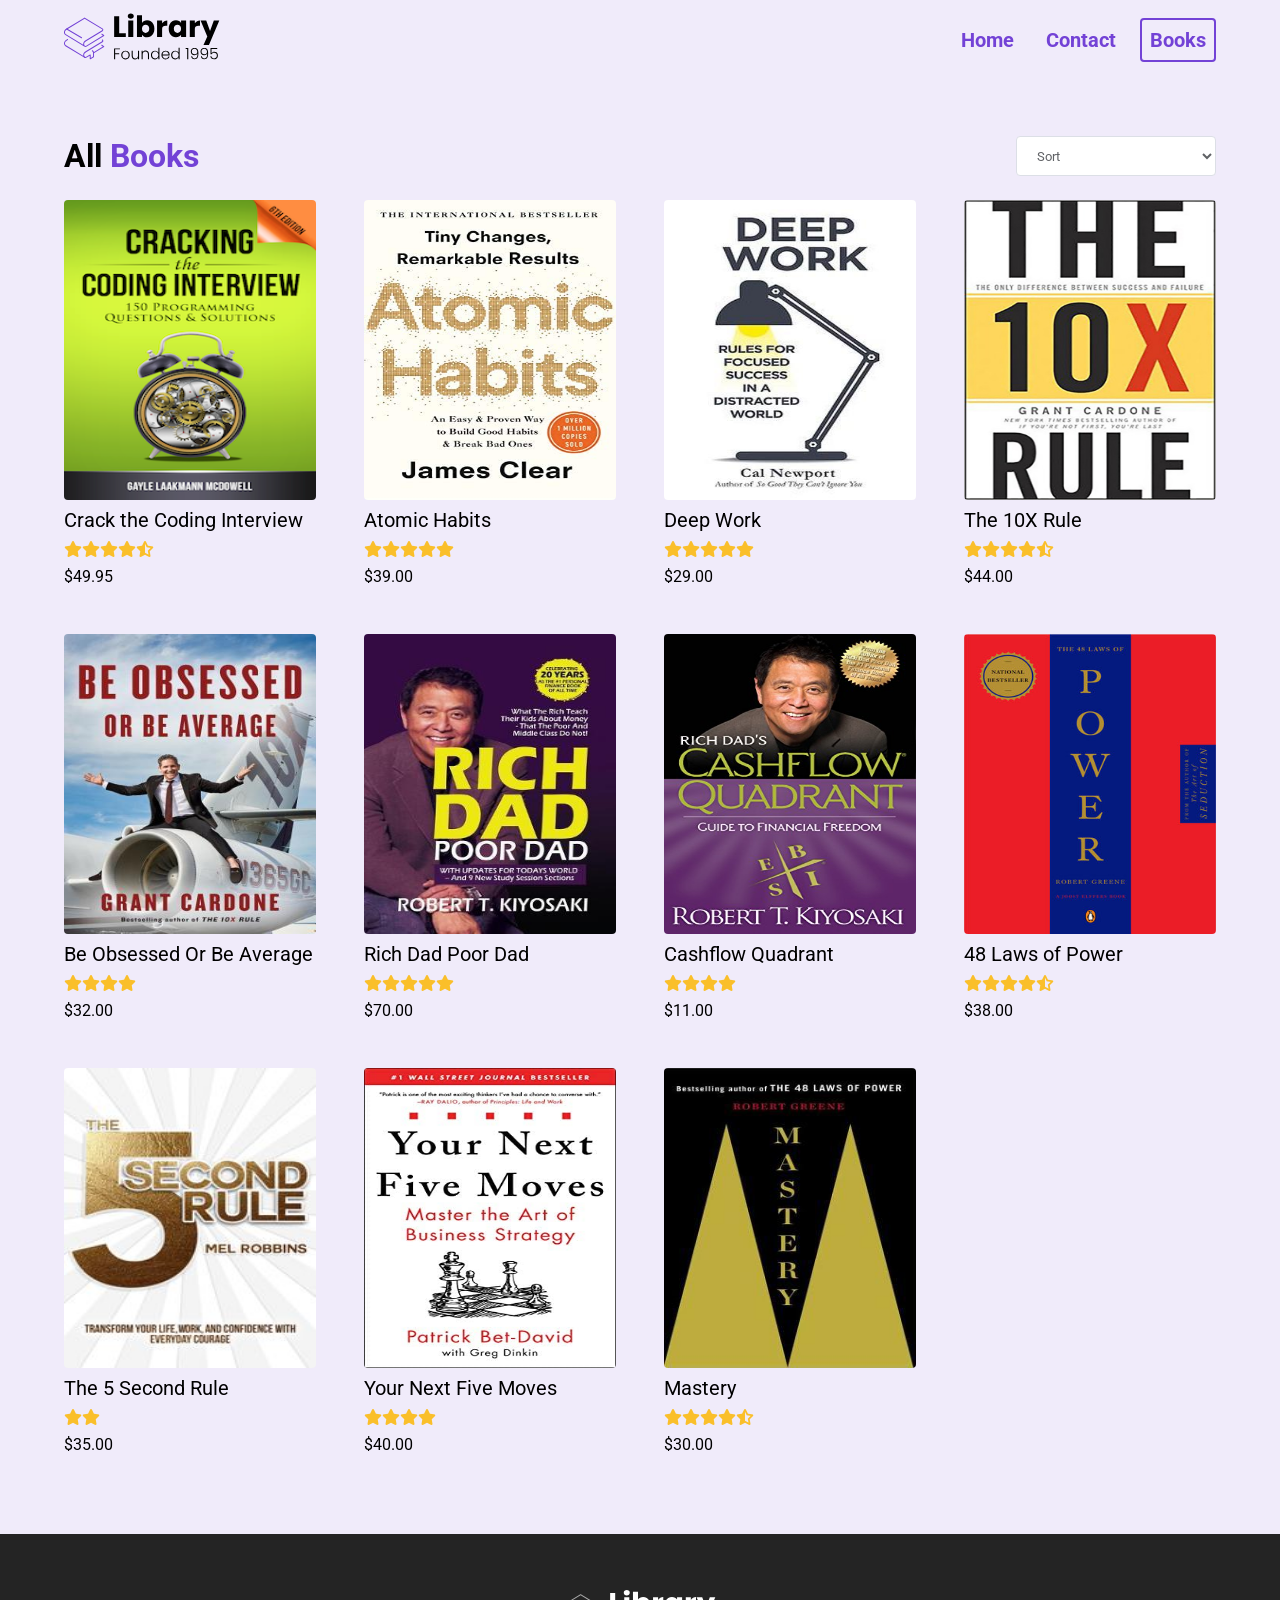
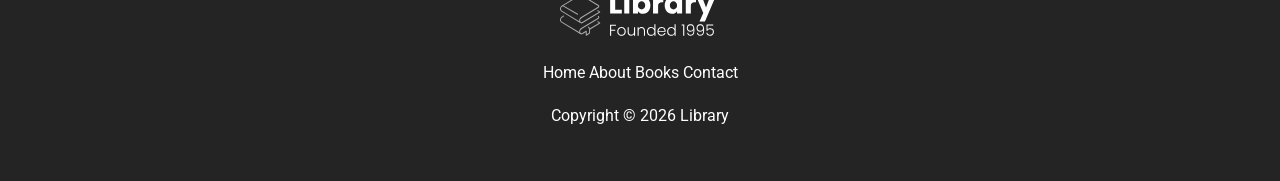
<file: books.html>
<!doctype html>
<html lang="en">

<head>
  <meta charset="UTF-8" />
  <meta http-equiv="X-UA-Compatible" content="IE=edge" />
  <meta name="viewport" content="width=device-width, initial-scale=1.0" />
  <title>Library</title>
  <link rel="stylesheet" href="styles.css" />
  <link rel="stylesheet" href="https://cdnjs.cloudflare.com/ajax/libs/font-awesome/6.5.2/css/all.min.css">
  <script src="index.js"></script>
  <script src="books.js"></script>
</head>

<body id="books__body">
  <section>
    <nav>
      <div class="nav__container">
        <img class="logo" src="assets/Library.svg" alt="" />
        <ul class="nav__links">
          <li><a href="./index.html" class="nav__link">Home</a></li>
          <li><a href="#" class="nav__link">Contact</a></li>
          <li><a href="#" class="nav__link nav__link--primary">Books</a></li>
        </ul>
        <button class="btn__menu" onclick="openMenu()">
          <i class="fas fa-bars"></i>
        </button>
        <div class="menu__backdrop" style="visibility: hidden">
          <button class="btn__menu btn__menu--close" onclick="closeMenu()">
            <i class="fas fa-times"></i>
          </button>
          <ul class="menu__links">
            <li class="menu__list">
              <a href="#" class="menu__link" onclick="closeMenu()">Home</a>
            </li>
            <li class="menu__list">
              <a href="#features" class="menu__link" onclick="closeMenu()">Books</a>
            </li>
            <li class="menu__list">
              <a class="menu__link no-cursor" onclick="closeMenu()">Contacts</a>
            </li>
          </ul>
        </div>
      </div>
    </nav>
  </section>

  <main id="books__main">
    <section>
      <div class="container">
        <div class="row">
          <div class="books__header">
            <h2 class="section__title books__header--title">
              All <span class="purple">Books</span>
            </h2>
            <select id="filter" onchange="filterBooks(event)">
              <option value="" disabled selected>Sort</option>
              <option value="LOW_TO_HIGH">Price, Low to High</option>
              <option value="HIGH_TO_LOW">Price, High to Low</option>
              <option value="RATING">Rating</option>
            </select>
          </div>
          <div class="books">
            
          </div>
        </div>
      </div>
      </div>
    </section>
  </main>

  <footer>
    <div class="container">
      <div class="row row__column">
        <a href="#">
          <figure class="footer__logo">
            <img src="assets/Library.svg" class="footer__logo--img" alt="" />
          </figure>
        </a>
        <div class="footer__list">
          <a href="#" class="footer__link">Home</a>
          <a class="footer__link no-cursor">About</a>
          <a href="#features" class="footer__link">Books</a>
          <a class="footer__link no-cursor">Contact</a>
        </div>
        <div class="footer__copyright">Copyright &copy; 2026 Library</div>
      </div>
    </div>
  </footer>
</body>

</html>
</file>
<file: styles.css>
@import url('https://fonts.googleapis.com/css2?family=Lato:wght@400;700&family=Roboto:ital,wght@0,100..900;1,100..900&display=swap');

* {
    padding: 0;
    margin: 0;
    box-sizing: border-box;
    font-family: 'Roboto', sans-serif;
}

html {
    scroll-behavior: smooth;
}

body {
    max-width: 100vw;
    overflow-x: hidden;
}

nav {
    height: 80px;
    display: flex;
}

img {
    width: 100%;
    height: 100%;
    max-height: 50vh;
}

p {
    line-height: 1.5;
}

a {
    text-decoration: none;
}

a:hover {
    text-decoration: underline;
}

.nav__container {
    width: 100%;
    max-width: 1200px;
    padding: 0 24px;
    display: flex;
    justify-content: space-between;
    align-items: center;
    margin: 0 auto;
}

.purple {
    color: #7342d6;
}

.logo {
    width: 160px;
}

ul {
    display: flex;
}

li {
    list-style-type: none;
}

.nav__link {
    margin-left: 16px;
    text-decoration: none;
    font-size: 20px;
    color: #7342d6;
    font-weight: bold;
    padding: 8px;
}

.nav__link:hover {
    text-decoration: underline;
}

.nav__link--primary {
    border: 2px solid #7342d6;
    border-radius: 4px;
}

.nav__link--primary:hover {
    text-decoration: none;
}

.btn__menu {
    background-color: transparent;
    font-size: 40px;
    text-align: center;
    border: none;
    color: #7342d6;
    display: none;
}

.menu__backdrop {
    position: absolute;
    background-color: #242424;
    top: 0;
    left: 0;
    right: 0;
    bottom: 0;
    z-index: 100;
    display: flex;
    justify-content: center;
    align-items: center;
    display: none;
    transition: all 600ms ease;
    opacity: 0;
    visibility: visible;
}

.menu--open .menu__backdrop {
    display: flex;
    visibility: visible;
    opacity: 1;
}

.menu--open {
    max-height: 100vh;
    overflow-y: hidden;
}

.menu__links {
    display: flex;
    flex-direction: column;
    align-items: center;
}

.menu__list {
    padding: 32px 0;
}

.menu__link {
    font-size: 40px;
    color: white;
}

.btn__menu--close {
    position: absolute;
    right: 20px;
    top: 10px;
    padding: 8px;
    color: white;
}

#landing {
    background-color: rgba(115, 66, 214, 0.1);
}

header {
    height: calc(100vh - 80px);
}

.header__description {
    display: flex;
    flex-direction: column;
    align-items: center;
}

.header__container {
    width: 100%;
    max-width: 720px;
    margin: 0 auto;
    height: 100%;
    display: flex;
    flex-direction: column;
    justify-content: space-around;
}

h1 {
    font-size: 56px;
    color: #7342d6;
    margin-bottom: 24px;
    text-align: center;
}

h2 {
    font-size: 32px;
    margin-bottom: 32px;
    text-align: center;
}

button {
    cursor: pointer;
}

button:active {
    transform: translateY(1px);
}

.btn {
    background-color: #7342d6;
    color: white;
    padding: 12px 24px;
    font-size: 20px;
    border-radius: 4px;
    border: none;
}

.header__img--wrapper {
    padding: 20px;
    z-index: 2;
}

.container {
    padding: 56px 0;
}

.row {
    width: 100%;
    max-width: 1200px;
    margin: 0 auto;
}

.row__column {
    display: flex;
    flex-direction: column;
    align-items: center;
}

.no-cursor {
    cursor: not-allowed;
}

#highlights {
    position: relative;
    max-width: 100vw;
}

#highlights:before,
#highlights:after {
    background: url("assets/wave.svg");
    content: "";
    position: absolute;
    width: 101vw;
    height: 12vw;
    left: 0;
    z-index: 1;
    background-size: cover;
    background-repeat: no-repeat;
}

#highlights:before {
    background: url("assets/wave.svg");
    content: "";
    position: absolute;
    width: 101vw;
    height: 12vw;
    left: 0;
    z-index: 1;
    background-size: cover;
    background-repeat: no-repeat;
    transform: translateY(-100%);
    top: 1px;
}

#highlights:after {
    transform: translateY(100%) rotate(180deg);
    bottom: 1px;
}

.highlight__wrapper {
    display: flex;
    flex-wrap: wrap;
}

.highlight {
    padding: 0 24px;
    width: calc(100% / 3);
    display: flex;
    align-items: center;
    flex-direction: column;
}

.highlight__para {
    text-align: center;
    max-width: 280px;
}

.highlight__img {
    border: 2px solid #7342d680;
    color: #7342d6;
    width: 100px;
    height: 100px;
    display: flex;
    align-items: center;
    justify-content: center;
    border-radius: 4px;
    font-size: 32px;
    margin-bottom: 24px;
}

.highlight__subtitle {
    font-size: 20px;
    margin-bottom: 16px;
    text-align: center;
}

#features {
    padding-top: 8vw;
    background-color: rgba(115, 66, 214, 0.1);
}

.books {
    display: flex;
    flex-wrap: wrap;
}

.book {
    width: 25%;
    padding: 24px;
}

.book__img {
    max-height: 300px;
    transition: all 300ms ease;
    cursor: no-drop;
}

.book__img--wrapper {
    margin-bottom: 8px;
    border-radius: 4px;
    overflow: hidden;
    display: flex;
}

.book:hover .book__img {
    transform: scale(1.03);
}

.book__title {
    font-size: 20px;
    margin-bottom: 8px;
}

.book__title:hover {
    text-decoration: underline;
    cursor: no-drop;
}

.book__ratings {
    margin-bottom: 8px;
    color: #fabf2a;
}

.book__price--normal {
    text-decoration: line-through;
    padding-right: 6px;
    color: #bfbfbf;
}

#explore {
    background-color: rgba(115, 66, 214, 0.1);
}

footer {
    background-color: #242424;
}

.footer__logo {
    display: flex;
}

.footer__logo--img {
    width: 160px;
    filter: grayscale(1) invert(1);
}

.footer__link,
.footer__copyright {
    color: #fff;
}

.footer__list {
    margin: 20px 0 24px 0;
}

.footer__list {
    padding: 0 px;
}

#books__body {
    background-color: rgba(115, 66, 214, 0.1);
    display: flex;
    flex-direction: column;
    min-height: 100vh;
}

#books__main {
    flex: 1;
}

.books__header {
    display: flex;
    justify-content: space-between;
    align-items: center;
    padding: 0 24px;
}

.books__header--title {
    margin-bottom: 0;
}

select {
    background-color: #fff;
    border-radius: 4px;
    border: 1px solid #dcdfe6;
    color: #606266;
    height: 40px;
    line-height: 40px;
    outline: none;
    padding: 0 16px;
    width: 100%;
    max-width: 200px;
}

.books__loading {
    width: 100%;
    display: flex;
    align-items: center;
    justify-content: center;
    padding-top: 60px;
    font-size: 60px;
    color: #7342d6;
}

.books__loading--spinner {
    display: none !important;
}

.books__loading .books__loading--spinner {
    display: block !important;
}

.fa-spinner {
    animation: rotate 600ms infinite linear;
}

@keyframes rotate {
    0% {
        transform: rotate(0);
    }

    100% {
        transform: rotate(360deg);
    }
}

/* SMALL PHONES, TABLETS, LARGE SMARTPHONES */
@media (max-width: 768px) {
    .header__description {
        padding: 0 24px;
    }

    h1 {
        font-size: 40px;
    }

    h2 {
        font-size: 26px;
    }

    button {
        font-size: 18px;
    }

    .book {
        width: 50%;
    }
}


/* SMALL PHONES, LARGE SMARTPHONES */
@media (max-width: 550px) {
    .btn__menu {
        display: block;
    }

    .nav__links {
        display: none;
    }

    .highlight {
        width: 100%;
    }

    .highlight:not(:last-child) {
        margin-bottom: 24px;
    }
}

@media (max-width: 768px) {
    .header__description {
        padding: 0 24px;
    }

    h1 {
        font-size: 40px;
    }

    h2 {
        font-size: 26px;
    }

    button {
        font-size: 18px;
    }

    .book {
        width: 50%;
    }
}

@media (max-width: 550px) {
    .nav__links {
        display: none;
    }

    .btn__menu {
        display: block;
    }

    .highlight {
        width: 100%;
    }

    .highlight:not(:last-child) {
        margin-bottom: 24px;
    }

    .row {
        padding-top: 44px;
    }
}
</file>
